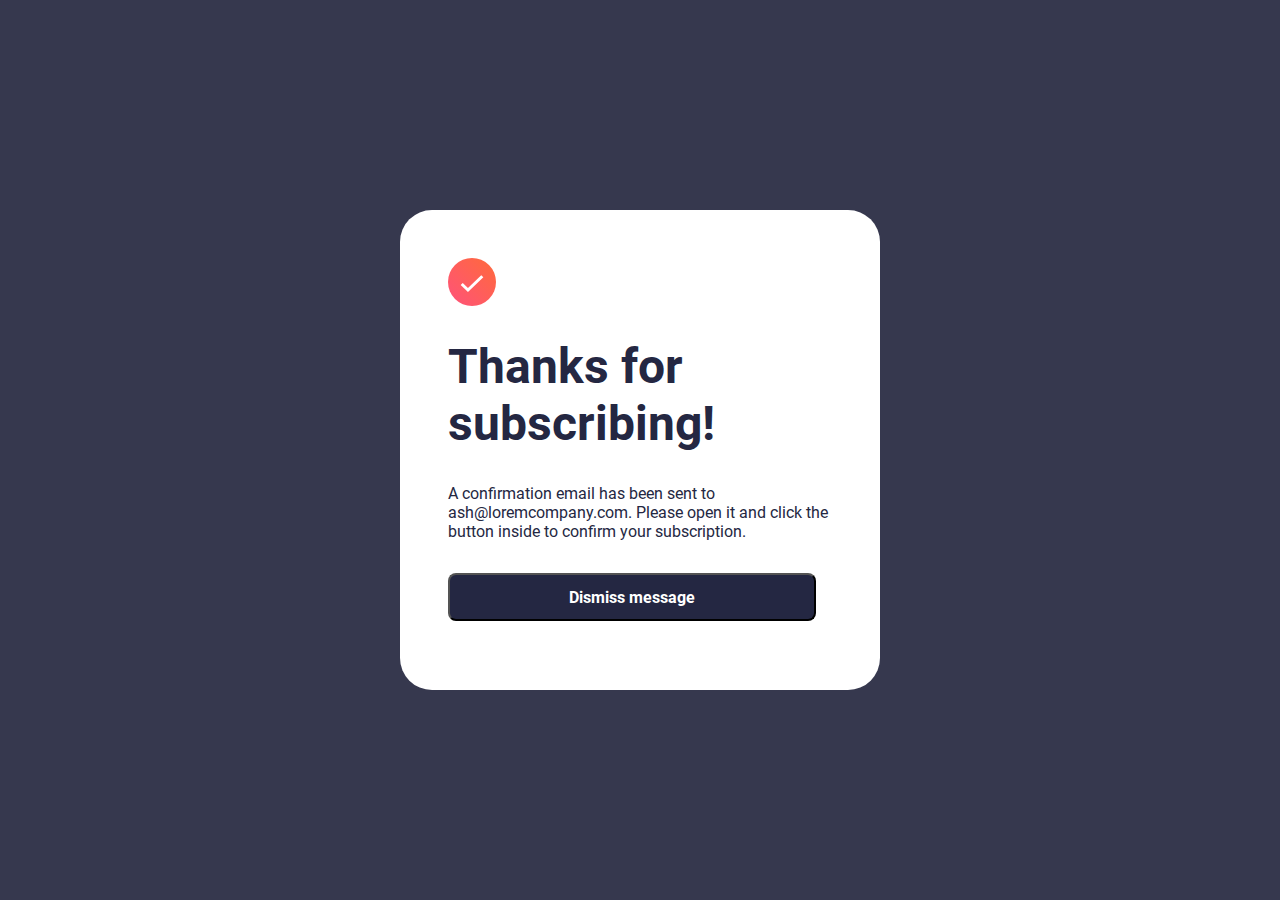
<file: success-message.html>
<!DOCTYPE html>
<html lang="en">
<head>
  <meta charset="UTF-8">
  <meta name="viewport" content="width=device-width, initial-scale=1.0"> 
  <link rel="stylesheet" href="success-message-style.css">
  <link rel="icon" type="image/png" sizes="32x32" href="./assets/images/favicon-32x32.png">
  
  <title>Frontend Mentor | Newsletter sign-up form with success message</title>
</head>
<body>
    <main>
        <img src="assets/images/icon-success.svg" alt="">
        <h1>Thanks for subscribing!</h1>
        <p>A confirmation email has been sent to <span>ash@loremcompany.com</span>. Please open it and click the button inside to confirm your subscription.</p>
        <button>Dismiss message</button>
      </main>
</body>
</file>
<file: success-message-style.css>
@font-face {
    font-family:R-regular;
    src: url(assets/fonts/Roboto-Regular.ttf);
}

@font-face {
    font-family:R-bold;
    src: url(assets/fonts/Roboto-Bold.ttf);
}

:root {
    --tomato: hsl(4, 100%, 67%);
    --dark-slate-grey: hsl(234, 29%, 20%);
    --charcoal-grey: hsl(235, 18%, 26%);
    --Grey: hsl(231, 7%, 60%);
    --White: hsl(0, 0%, 100%);
}

* {
    margin: 0;
    padding: 0;
    box-sizing: border-box;
    font-family:R-regular;
}

body {
    display: flex;
    height: 100dvb;
    justify-content: center;
    align-items: center;
    background-color: var(--charcoal-grey); 
}

main {
    width: 30rem;
    height: 30rem;
    display: flex;
    flex-direction: column;
    background-color: var(--White);
    border-radius: 2rem;
    padding: 3rem 3rem 0 3rem;
    color: var(--dark-slate-grey);
}

img {
    width: 3rem;
    height: 3rem;
}

h1 {
    font-size: 3rem;
    font-family: R-bold;
    margin: 2rem 0;
}

button {
    width: 23rem;
    height: 3rem;
    margin: 2rem 0;
    border-radius: 0.5rem;
    background-color: var(--dark-slate-grey);
    color: var(--White);
    font-family: R-bold;
    font-size: 1rem;
    cursor: pointer;
}

button:hover {
    transform: scale(1.1);
}
</file>
